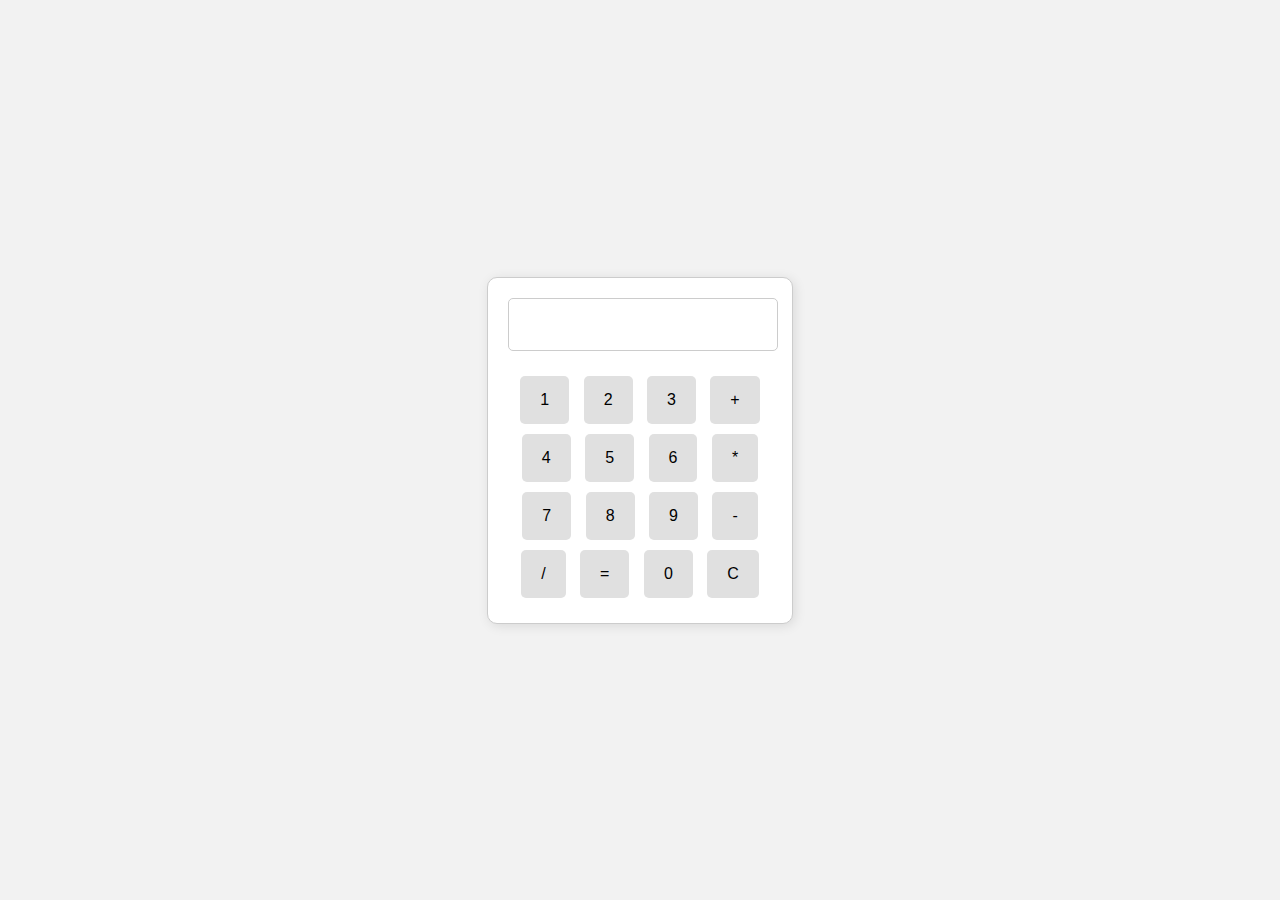
<file: calculator/index.html>
<!DOCTYPE html>
<html lang="en">

<head>
    <meta charset="UTF-8">
    <meta name="viewport" content="width=device-width, initial-scale=1.0">
    <title>Calculator</title>
</head>
<link rel="stylesheet" href="style.css">
<body>
    <div class="main">
        <div class="box">
            <div class="input">
                <input type="text">
            </div>
            <div class="buttons">
                <button>1</button>
                <button>2</button>
                <button>3</button>
                <button>+</button><br>
                <button>4</button>
                <button>5</button>
                <button>6</button>
                <button>*</button><br>
                <button>7</button>
                <button>8</button>
                <button>9</button>
                <button>-</button><br>
                <button>/</button>
                <button>=</button>
                <button>0</button>
                <button>C</button>
            </div>
        </div>
    </div>
</body>
<script src="script.js"></script>
</html>
</file>
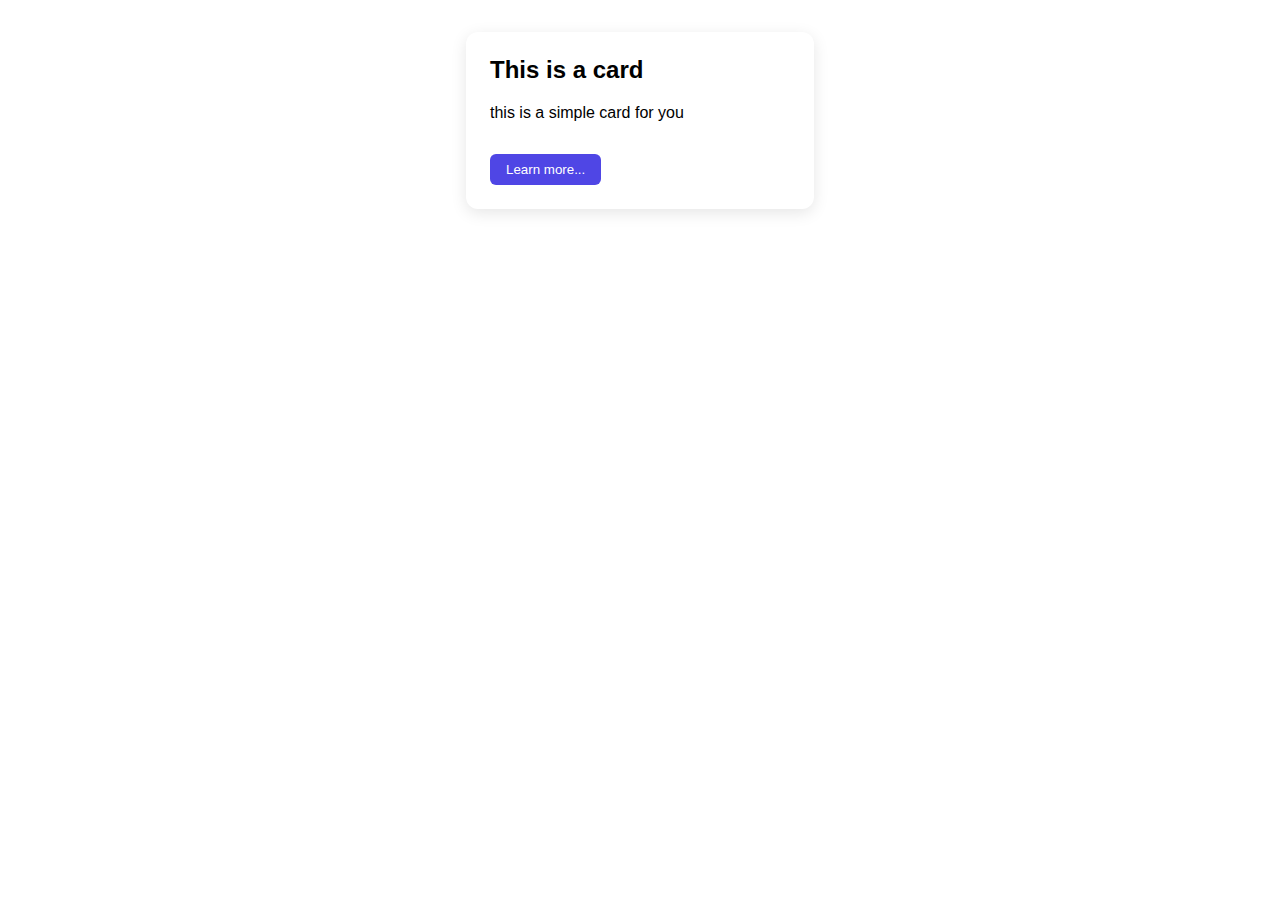
<file: css practice/index.html>
<!DOCTYPE html>
<html lang="en">
<head>
    <meta charset="UTF-8">
    <meta name="viewport" content="width=device-width, initial-scale=1.0">
    <title>CSS</title>
</head>
<body>
        <div class="card">
            <h2>This is a card</h2>
            <p>this is a simple card for you</p>
            <button>Learn more...</button>
        </div>
    
</body>

<style>

/* styles.css */
/* Define your tokens */
:root {
  --card-padding: 1.5rem;
  --card-radius: 0.75rem;
  --card-bg: #fff;
  --card-shadow: 0 4px 16px rgba(0,0,0,0.1);
}

/* Card styles */
.card {
  background: var(--card-bg);
  padding: var(--card-padding);
  border-radius: var(--card-radius);
  box-shadow: var(--card-shadow);
  max-width: 300px;
  margin: 2rem auto;
  font-family: sans-serif;
}

/* Typography inside the card */
.card h2 {
  margin-top: 0;
}

.card button {
  margin-top: 1rem;
  padding: 0.5rem 1rem;
  border: none;
  border-radius: calc(var(--card-radius) / 2);
  background: #4f46e5;
  color: #fff;
  cursor: pointer;
}

.card{
    width: clamp(200px,50%,400px);
}

</style>

</html>
</file>
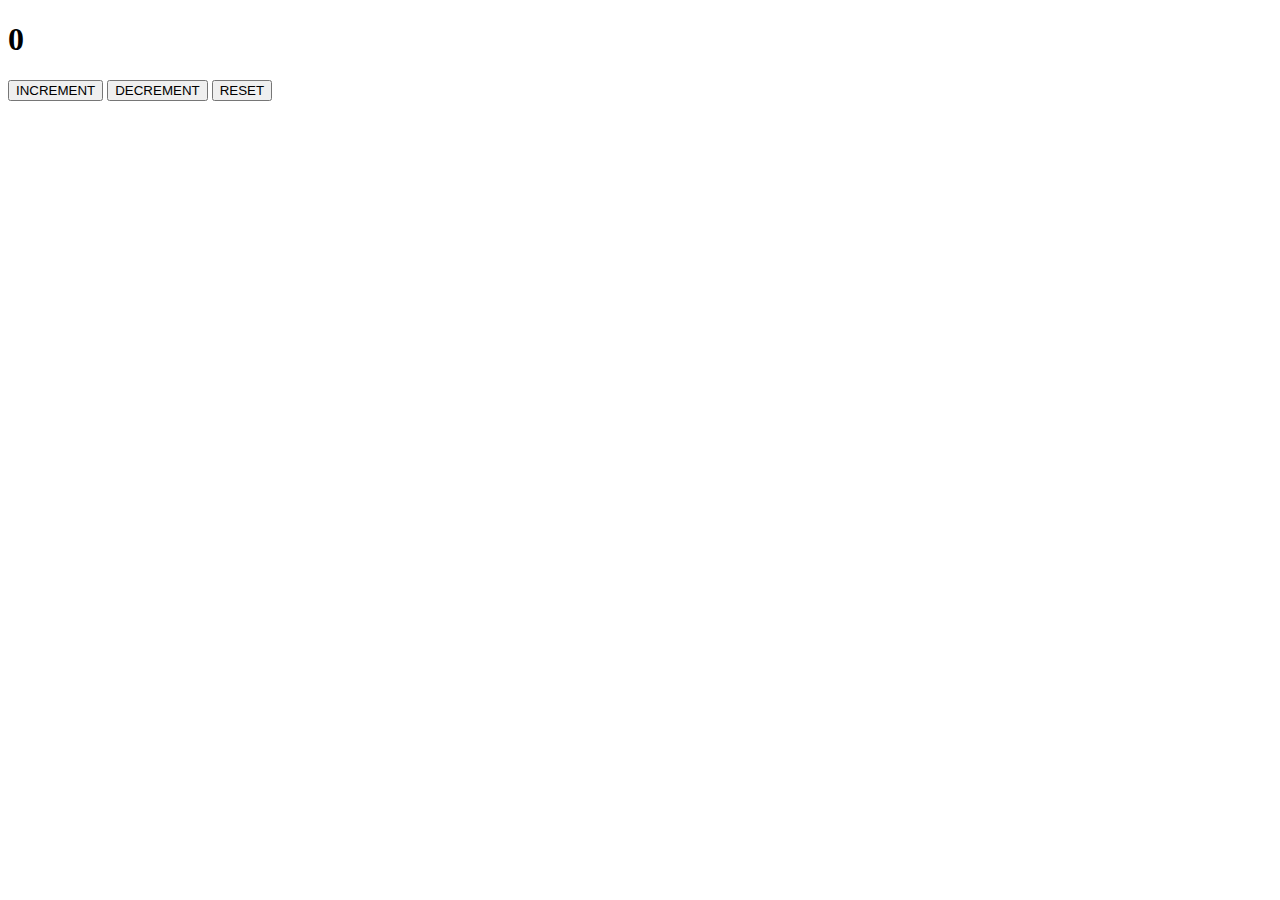
<file: increment_decrement/index.html>
<!DOCTYPE html>
<html lang="en">
<head>
    <meta charset="UTF-8">
    <meta name="viewport" content="width=device-width, initial-scale=1.0">
    <title>Counter Token</title>
</head>
<body>
    <h1 class="num-val"> 0 </h1>
    <button class="increment">INCREMENT</button>
    <button class="decrement">DECREMENT</button>
    <button class="reset">RESET</button>
</body>

<script>
    
    let numval = document.querySelector('.num-val')
    let numvalElem = parseInt(numval.innerHTML)
    let increment = document.querySelector('.increment')
    let decrement = document.querySelector('.decrement')
    let reset = document.querySelector('.reset')
    
    increment.addEventListener('click', function(){
        numvalElem++
        numval.innerHTML = numvalElem
    })
    decrement.addEventListener('click', function(){
        numvalElem--;
        numval.innerHTML = numvalElem
    })
    reset.addEventListener('click', function(){
        numvalElem = 0;
        numval.innerHTML = numvalElem
    })
    
</script>

</html>
</file>
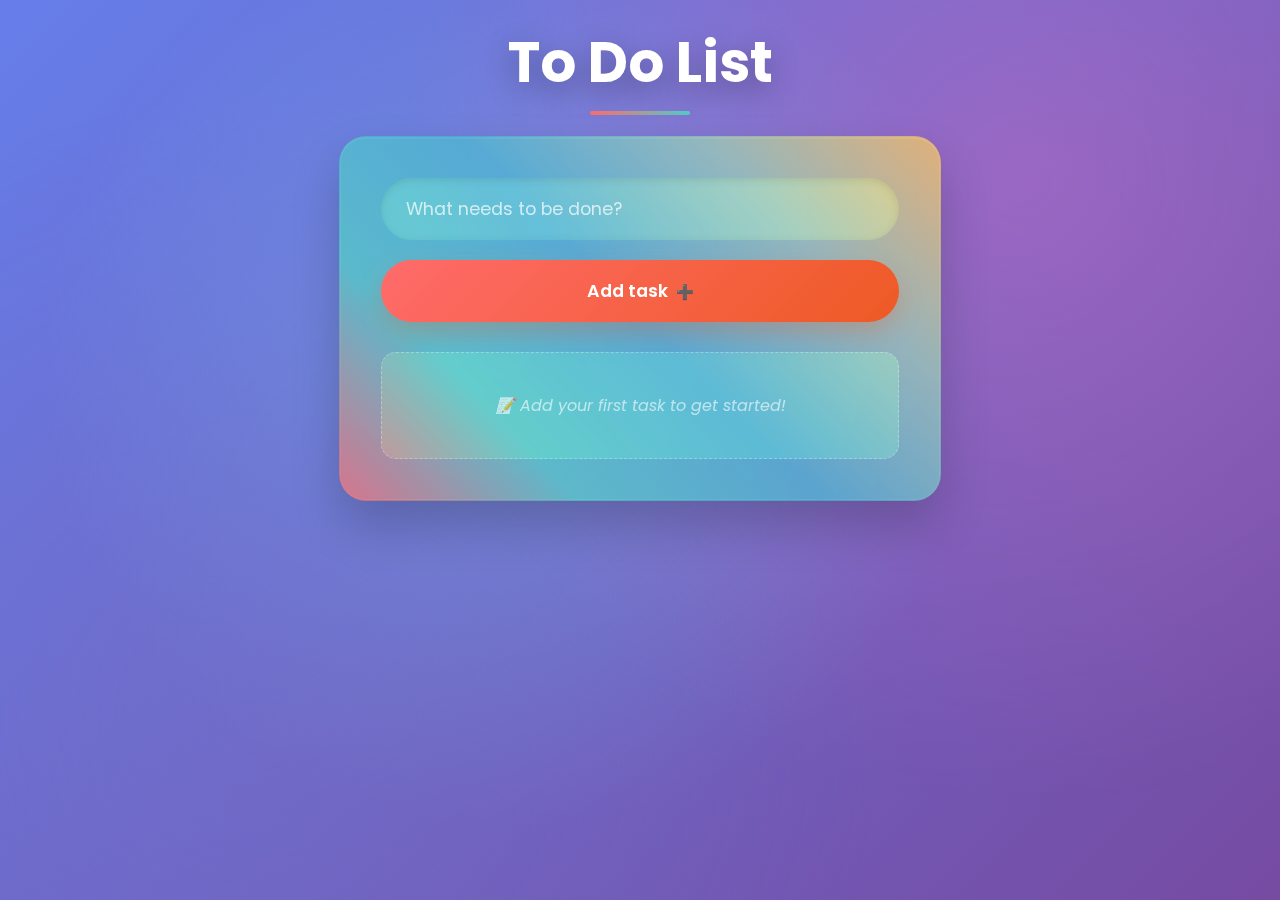
<file: todolist/index.html>
<!DOCTYPE html>
<html lang="en">
<head>
    <meta charset="UTF-8">
    <meta name="viewport" content="width=device-width, initial-scale=1.0">
    <title>ToDo List</title>
</head>
<body>
    <h1>To Do List</h1>
    <div class="input-container">
        <input type="text" class="text-input" placeholder="What needs to be done?">
        <button class="add-task-btn">Add task</button>
        <ul class="task-list"></ul>
    </div>
</body>

<style>
    @import url('https://fonts.googleapis.com/css2?family=Poppins:wght@300;400;500;600;700&display=swap');

    * {
        margin: 0;
        padding: 0;
        box-sizing: border-box;
    }

    body {
        font-family: 'Poppins', sans-serif;
        background: linear-gradient(135deg, #667eea 0%, #764ba2 100%);
        min-height: 100vh;
        padding: 20px;
        position: relative;
        overflow-x: hidden;
    }

    /* Animated background particles */
    body::before {
        content: '';
        position: fixed;
        top: 0;
        left: 0;
        width: 100%;
        height: 100%;
        background: 
            radial-gradient(circle at 20% 80%, rgba(120, 119, 198, 0.3) 0%, transparent 50%),
            radial-gradient(circle at 80% 20%, rgba(255, 119, 198, 0.3) 0%, transparent 50%),
            radial-gradient(circle at 40% 40%, rgba(120, 219, 255, 0.3) 0%, transparent 50%);
        z-index: -1;
        animation: float 20s ease-in-out infinite;
    }

    @keyframes float {
        0%, 100% { transform: translateY(0px) rotate(0deg); }
        50% { transform: translateY(-20px) rotate(5deg); }
    }

    h1 {
        text-align: center;
        color: white;
        font-size: 3.5rem;
        font-weight: 700;
        margin-bottom: 2rem;
        text-shadow: 0 10px 30px rgba(0, 0, 0, 0.3);
        position: relative;
        animation: slideDown 1s ease-out;
    }

    h1::after {
        content: '';
        position: absolute;
        bottom: -10px;
        left: 50%;
        transform: translateX(-50%);
        width: 100px;
        height: 4px;
        background: linear-gradient(90deg, #ff6b6b, #4ecdc4);
        border-radius: 2px;
        animation: expandWidth 1.5s ease-out 0.5s both;
    }

    @keyframes slideDown {
        from {
            opacity: 0;
            transform: translateY(-50px);
        }
        to {
            opacity: 1;
            transform: translateY(0);
        }
    }

    @keyframes expandWidth {
        from { width: 0; }
        to { width: 100px; }
    }

    .input-container {
        max-width: 600px;
        margin: 0 auto;
        background: rgba(255, 255, 255, 0.1);
        backdrop-filter: blur(20px);
        border-radius: 25px;
        padding: 40px;
        box-shadow: 
            0 25px 50px rgba(0, 0, 0, 0.2),
            inset 0 1px 0 rgba(255, 255, 255, 0.2);
        border: 1px solid rgba(255, 255, 255, 0.2);
        animation: slideUp 1s ease-out 0.3s both;
        position: relative;
    }

    @keyframes slideUp {
        from {
            opacity: 0;
            transform: translateY(50px);
        }
        to {
            opacity: 1;
            transform: translateY(0);
        }
    }

    .input-container::before {
        content: '';
        position: absolute;
        top: -2px;
        left: -2px;
        right: -2px;
        bottom: -2px;
        background: linear-gradient(45deg, #ff6b6b, #4ecdc4, #45b7d1, #96ceb4, #feca57);
        border-radius: 27px;
        z-index: -1;
        animation: borderAnimation 3s linear infinite;
        opacity: 0.7;
    }

    @keyframes borderAnimation {
        0% { transform: rotate(0deg); }
        100% { transform: rotate(360deg); }
    }

    .text-input {
        width: 100%;
        padding: 18px 25px;
        font-size: 1.1rem;
        border: none;
        border-radius: 50px;
        background: rgba(255, 255, 255, 0.15);
        color: white;
        outline: none;
        backdrop-filter: blur(10px);
        transition: all 0.3s ease;
        margin-bottom: 20px;
        font-family: 'Poppins', sans-serif;
        box-shadow: inset 0 2px 10px rgba(0, 0, 0, 0.1);
    }

    .text-input::placeholder {
        color: rgba(255, 255, 255, 0.7);
    }

    /* Enhanced input interaction */
    .text-input:focus {
        background: rgba(255, 255, 255, 0.25);
        transform: translateY(-2px);
        box-shadow: 
            inset 0 2px 10px rgba(0, 0, 0, 0.1),
            0 10px 25px rgba(0, 0, 0, 0.2),
            0 0 0 3px rgba(78, 205, 196, 0.3);
        border: 1px solid rgba(78, 205, 196, 0.5);
    }

    /* Add task button enhancement with icon */
    .add-task-btn::after {
        content: '➕';
        margin-left: 8px;
        font-size: 0.9rem;
        transition: transform 0.3s ease;
    }

    .add-task-btn:hover::after {
        transform: rotate(180deg);
    }

    /* Loading state for add button */
    .add-task-btn.loading {
        background: rgba(255, 255, 255, 0.2);
        color: rgba(255, 255, 255, 0.7);
        cursor: not-allowed;
        position: relative;
    }

    .add-task-btn.loading::after {
        content: '';
        position: absolute;
        top: 50%;
        left: 50%;
        transform: translate(-50%, -50%);
        width: 20px;
        height: 20px;
        border: 2px solid rgba(255, 255, 255, 0.3);
        border-top: 2px solid white;
        border-radius: 50%;
        animation: spin 1s linear infinite;
    }

    @keyframes spin {
        0% { transform: translate(-50%, -50%) rotate(0deg); }
        100% { transform: translate(-50%, -50%) rotate(360deg); }
    }

    /* Empty state styling */
    .task-list:empty::before {
        content: '📝 Add your first task to get started!';
        display: block;
        text-align: center;
        color: rgba(255, 255, 255, 0.6);
        font-style: italic;
        padding: 40px 20px;
        background: rgba(255, 255, 255, 0.08);
        border-radius: 15px;
        backdrop-filter: blur(10px);
        border: 1px dashed rgba(255, 255, 255, 0.3);
        animation: emptyStatePulse 3s ease-in-out infinite;
    }

    @keyframes emptyStatePulse {
        0%, 100% { opacity: 0.6; }
        50% { opacity: 0.9; }
    }

    .add-task-btn {
        width: 100%;
        padding: 18px;
        font-size: 1.1rem;
        font-weight: 600;
        border: none;
        border-radius: 50px;
        background: linear-gradient(135deg, #ff6b6b 0%, #ee5a24 100%);
        color: white;
        cursor: pointer;
        transition: all 0.3s ease;
        font-family: 'Poppins', sans-serif;
        position: relative;
        overflow: hidden;
        margin-left: 0;
        margin-bottom: 30px;
        box-shadow: 0 10px 25px rgba(238, 90, 36, 0.3);
    }

    .add-task-btn::before {
        content: '';
        position: absolute;
        top: 0;
        left: -100%;
        width: 100%;
        height: 100%;
        background: linear-gradient(90deg, transparent, rgba(255, 255, 255, 0.3), transparent);
        transition: left 0.5s ease;
    }

    .add-task-btn:hover::before {
        left: 100%;
    }

    .add-task-btn:hover {
        transform: translateY(-3px);
        box-shadow: 0 15px 35px rgba(238, 90, 36, 0.4);
        background: linear-gradient(135deg, #ff5722 0%, #e53935 100%);
    }

    .add-task-btn:active {
        transform: translateY(-1px);
    }

    .task-list {
        list-style: none;
        margin-top: 0;
    }

    .task-list li {
        background: rgba(255, 255, 255, 0.1);
        margin: 15px 0;
        padding: 20px 25px;
        border-radius: 20px;
        color: white;
        font-size: 1.1rem;
        backdrop-filter: blur(10px);
        border: 1px solid rgba(255, 255, 255, 0.2);
        transition: all 0.4s cubic-bezier(0.175, 0.885, 0.32, 1.275);
        position: relative;
        cursor: pointer;
        animation: taskSlideIn 0.6s cubic-bezier(0.175, 0.885, 0.32, 1.275);
        box-shadow: 0 5px 15px rgba(0, 0, 0, 0.1);
        display: flex;
        align-items: center;
        justify-content: space-between;
        gap: 15px;
        overflow: hidden;
    }

    @keyframes taskSlideIn {
        from {
            opacity: 0;
            transform: translateX(-50px);
        }
        to {
            opacity: 1;
            transform: translateX(0);
        }
    }

    .task-list li::before {
        content: '✓';
        position: absolute;
        left: -40px;
        top: 50%;
        transform: translateY(-50%);
        width: 25px;
        height: 25px;
        background: linear-gradient(135deg, #4ecdc4, #44a08d);
        border-radius: 50%;
        display: flex;
        align-items: center;
        justify-content: center;
        font-size: 14px;
        color: white;
        opacity: 0;
        transition: all 0.3s ease;
    }

    .task-list li:hover {
        background: rgba(255, 255, 255, 0.2);
        transform: translateX(10px);
        box-shadow: 0 10px 25px rgba(0, 0, 0, 0.2);
    }

    .task-list li:hover::before {
        opacity: 1;
        left: -35px;
    }

    /* Task span styling */
    .task-list li span {
        flex: 1;
        font-weight: 400;
        transition: all 0.3s ease;
        padding-right: 10px;
        min-width: 0;
        word-wrap: break-word;
    }

    /* Button container for task actions */
    .task-list li {
        position: relative;
    }

    /* Complete button styling */
    .task-list li button:first-of-type {
        background: linear-gradient(135deg, #4ecdc4 0%, #44a08d 100%);
        color: white;
        border: none;
        padding: 8px 16px;
        border-radius: 25px;
        font-size: 0.85rem;
        font-weight: 500;
        cursor: pointer;
        transition: all 0.3s cubic-bezier(0.175, 0.885, 0.32, 1.275);
        position: relative;
        overflow: hidden;
        box-shadow: 0 4px 15px rgba(78, 205, 196, 0.3);
        font-family: 'Poppins', sans-serif;
        min-width: 80px;
    }

    .task-list li button:first-of-type::before {
        content: '';
        position: absolute;
        top: 0;
        left: -100%;
        width: 100%;
        height: 100%;
        background: linear-gradient(90deg, transparent, rgba(255, 255, 255, 0.4), transparent);
        transition: left 0.5s ease;
    }

    .task-list li button:first-of-type:hover {
        transform: translateY(-2px) scale(1.05);
        box-shadow: 0 8px 25px rgba(78, 205, 196, 0.4);
        background: linear-gradient(135deg, #3dc1c1 0%, #3a9b8a 100%);
    }

    .task-list li button:first-of-type:hover::before {
        left: 100%;
    }

    .task-list li button:first-of-type:active {
        transform: translateY(0) scale(0.98);
    }

    /* Delete button styling */
    .task-list li button:last-of-type {
        background: linear-gradient(135deg, #ff6b6b 0%, #ee5a24 100%);
        color: white;
        border: none;
        padding: 8px 16px;
        border-radius: 25px;
        font-size: 0.85rem;
        font-weight: 500;
        cursor: pointer;
        transition: all 0.3s cubic-bezier(0.175, 0.885, 0.32, 1.275);
        position: relative;
        overflow: hidden;
        box-shadow: 0 4px 15px rgba(255, 107, 107, 0.3);
        font-family: 'Poppins', sans-serif;
        min-width: 70px;
    }

    .task-list li button:last-of-type::before {
        content: '';
        position: absolute;
        top: 0;
        left: -100%;
        width: 100%;
        height: 100%;
        background: linear-gradient(90deg, transparent, rgba(255, 255, 255, 0.4), transparent);
        transition: left 0.5s ease;
    }

    .task-list li button:last-of-type:hover {
        transform: translateY(-2px) scale(1.05);
        box-shadow: 0 8px 25px rgba(255, 107, 107, 0.5);
        background: linear-gradient(135deg, #ff5722 0%, #d84315 100%);
    }

    .task-list li button:last-of-type:hover::before {
        left: 100%;
    }

    .task-list li button:last-of-type:active {
        transform: translateY(0) scale(0.98);
    }

    /* Enhanced completion styles */
    .completed {
        background: rgba(255, 255, 255, 0.05) !important;
        color: rgba(255, 255, 255, 0.5) !important;
        text-decoration: line-through;
        transform: scale(0.98);
        position: relative;
        opacity: 0.7;
        transition: all 0.5s ease;
    }

    /* Special effects for completed tasks */
    .task-list li:has(.completed) {
        background: rgba(255, 255, 255, 0.03) !important;
        border-color: rgba(255, 255, 255, 0.1);
        animation: completionPulse 0.6s ease-out;
    }

    @keyframes completionPulse {
        0% { transform: scale(1); }
        50% { transform: scale(1.02); box-shadow: 0 0 30px rgba(78, 205, 196, 0.3); }
        100% { transform: scale(0.98); }
    }

    /* Update completed button when task is completed */
    .task-list li:has(.completed) button:first-of-type {
        background: linear-gradient(135deg, #27ae60 0%, #2ecc71 100%);
        box-shadow: 0 4px 15px rgba(46, 204, 113, 0.3);
        animation: completedButtonPulse 0.5s ease-out;
    }

    @keyframes completedButtonPulse {
        0% { transform: scale(1); }
        50% { transform: scale(1.1); }
        100% { transform: scale(1); }
    }

    /* Delete animation */
    .task-list li.removing {
        animation: taskRemove 0.5s ease-out forwards;
        pointer-events: none;
    }

    @keyframes taskRemove {
        0% {
            opacity: 1;
            transform: translateX(0) scale(1);
            max-height: 100px;
            margin: 15px 0;
            padding: 20px 25px;
        }
        50% {
            opacity: 0.5;
            transform: translateX(100px) scale(0.8);
        }
        100% {
            opacity: 0;
            transform: translateX(200px) scale(0.5);
            max-height: 0;
            margin: 0;
            padding: 0;
        }
    }

    /* Button group styling */
    .task-list li > button {
        margin-left: 8px;
        white-space: nowrap;
    }

    /* Responsive button adjustments */
    @media (max-width: 768px) {
        .task-list li {
            flex-direction: column;
            align-items: stretch;
            gap: 12px;
        }
        
        .task-list li span {
            padding-right: 0;
            margin-bottom: 8px;
            text-align: center;
        }
        
        .task-list li button:first-of-type,
        .task-list li button:last-of-type {
            width: 100%;
            margin-left: 0;
            padding: 12px;
            font-size: 0.9rem;
        }
        
        .task-list li button:first-of-type {
            margin-bottom: 8px;
        }
    }

    /* Enhanced hover effects for the entire task item */
    .task-list li:hover {
        background: rgba(255, 255, 255, 0.15);
        transform: translateY(-2px);
        box-shadow: 0 15px 35px rgba(0, 0, 0, 0.2);
        border-color: rgba(255, 255, 255, 0.3);
    }

    .task-list li:hover span {
        color: rgba(255, 255, 255, 0.95);
    }

    /* Staggered animation for multiple tasks */
    .task-list li:nth-child(1) { animation-delay: 0.1s; }
    .task-list li:nth-child(2) { animation-delay: 0.2s; }
    .task-list li:nth-child(3) { animation-delay: 0.3s; }
    .task-list li:nth-child(4) { animation-delay: 0.4s; }
    .task-list li:nth-child(n+5) { animation-delay: 0.5s; }

    .completed::after {
        content: '✨';
        position: absolute;
        right: -25px;
        top: 50%;
        transform: translateY(-50%);
        font-size: 1.2rem;
        animation: sparkle 2s ease-in-out infinite;
        pointer-events: none;
    }

    @keyframes sparkle {
        0%, 100% { 
            opacity: 0.5;
            transform: translateY(-50%) scale(1);
        }
        50% { 
            opacity: 1;
            transform: translateY(-50%) scale(1.2);
        }
    }

    /* Enhanced button styling */
    button {
        margin-left: 0;
    }

    /* Responsive design */
    @media (max-width: 768px) {
        h1 {
            font-size: 2.5rem;
        }
        
        .input-container {
            padding: 30px 20px;
            margin: 20px;
        }
        
        .text-input, .add-task-btn {
            padding: 15px 20px;
            font-size: 1rem;
        }
        
        .task-list li {
            padding: 15px 20px;
            font-size: 1rem;
        }
    }

    /* Scroll animations */
    .task-list li:nth-child(even) {
        animation-delay: 0.1s;
    }

    .task-list li:nth-child(odd) {
        animation-delay: 0.2s;
    }

    /* Glassmorphism enhancement */
    .input-container {
        background: rgba(255, 255, 255, 0.08);
        backdrop-filter: blur(25px);
        -webkit-backdrop-filter: blur(25px);
        border: 1px solid rgba(255, 255, 255, 0.18);
    }

    .text-input {
        background: rgba(255, 255, 255, 0.12);
        backdrop-filter: blur(15px);
        -webkit-backdrop-filter: blur(15px);
    }

    .task-list li {
        background: rgba(255, 255, 255, 0.12);
        backdrop-filter: blur(15px);
        -webkit-backdrop-filter: blur(15px);
    }
</style>

<script src="script.js"></script>
</html>
</file>
<file: calculator/style.css>
body {
    font-family: Arial, sans-serif;
    background-color: #f2f2f2;
    display: flex;
    justify-content: center;
    align-items: center;
    height: 100vh;
    margin: 0;
}

.main {
    border: 1px solid #ccc;
    padding: 20px;
    background-color: white;
    border-radius: 10px;
    box-shadow: 2px 2px 12px rgba(0, 0, 0, 0.1);
}

.box {
    text-align: center;
}

.input input {
    padding: 15px;
    width: 90%;
    font-size: 18px;
    text-align: right;
    border: 1px solid #ccc;
    border-radius: 5px;
}

.buttons {
    margin-top: 20px;
}

.buttons button {
    padding: 15px 20px;
    margin: 5px;
    font-size: 16px;
    border: none;
    border-radius: 5px;
    cursor: pointer;
    background-color: #e0e0e0;
    transition: background-color 0.3s;
}

.buttons button:hover {
    background-color: #d4d4d4;
}
</file>
